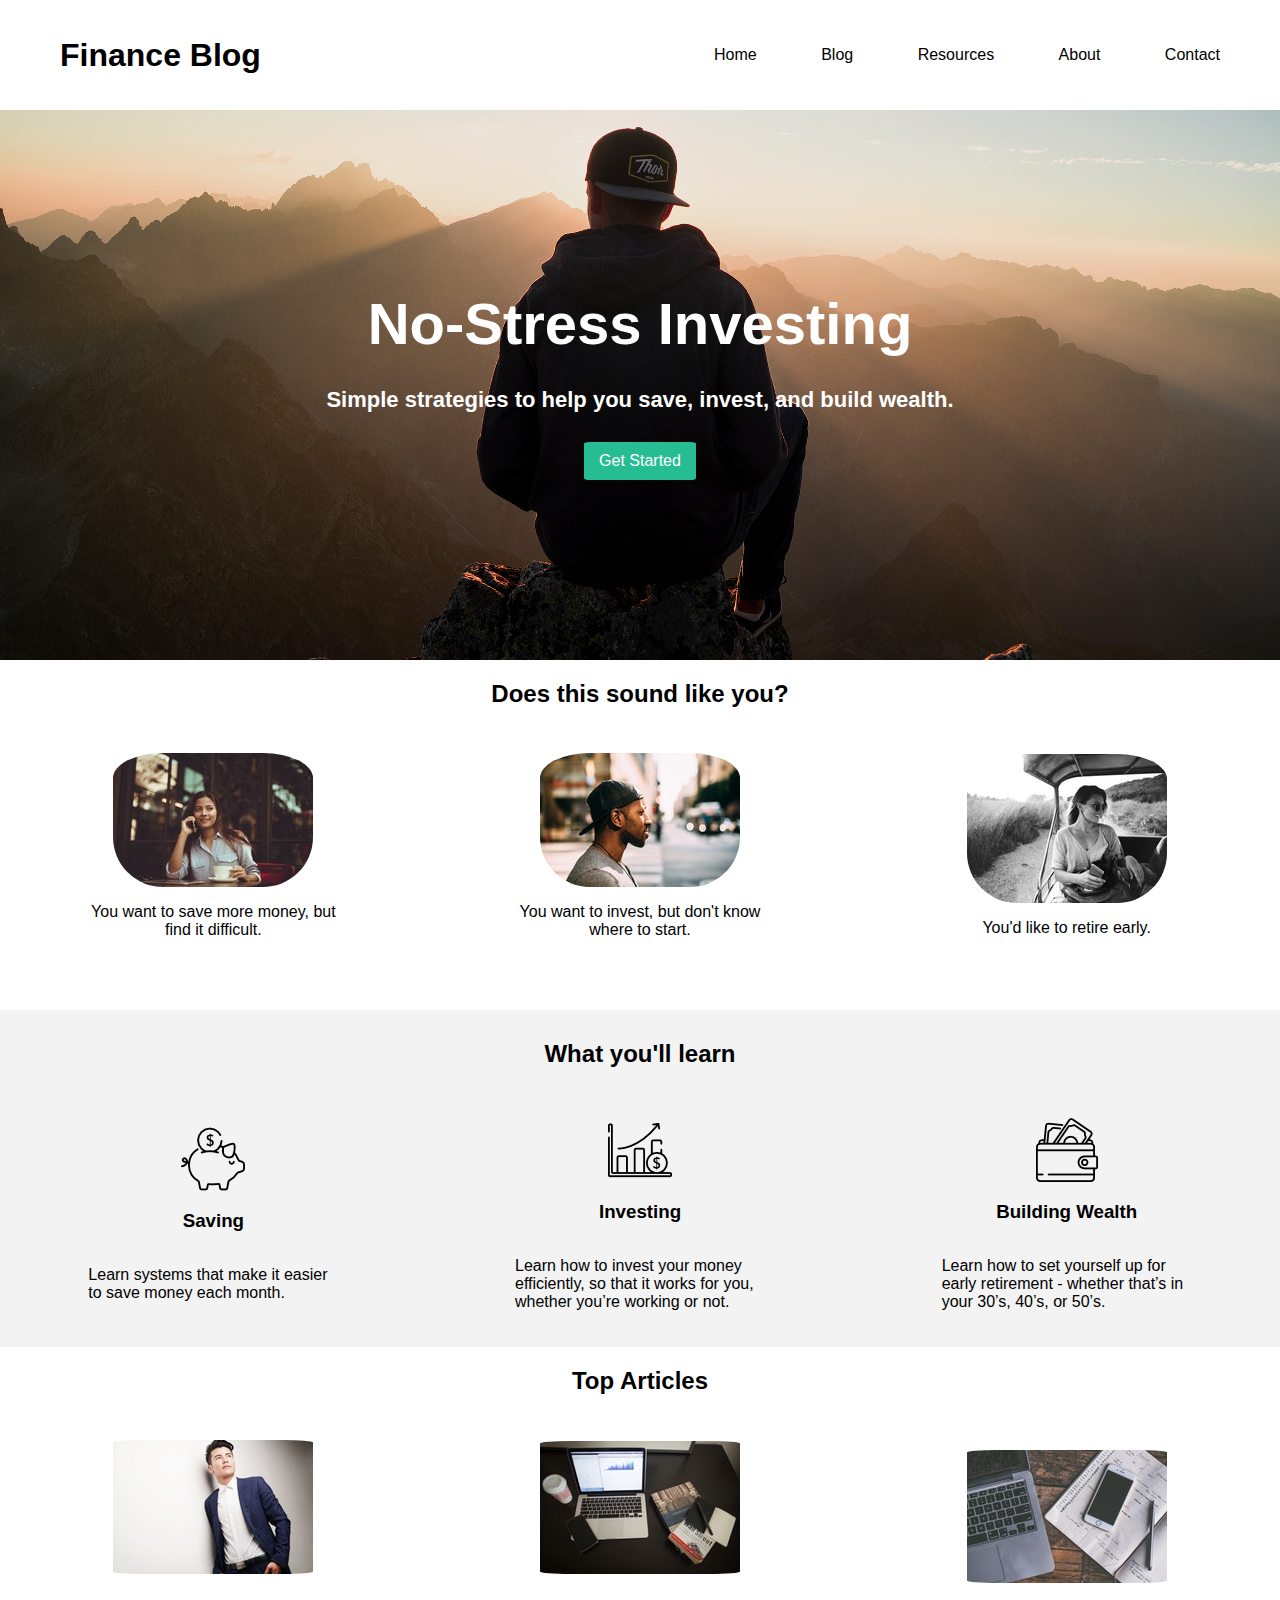
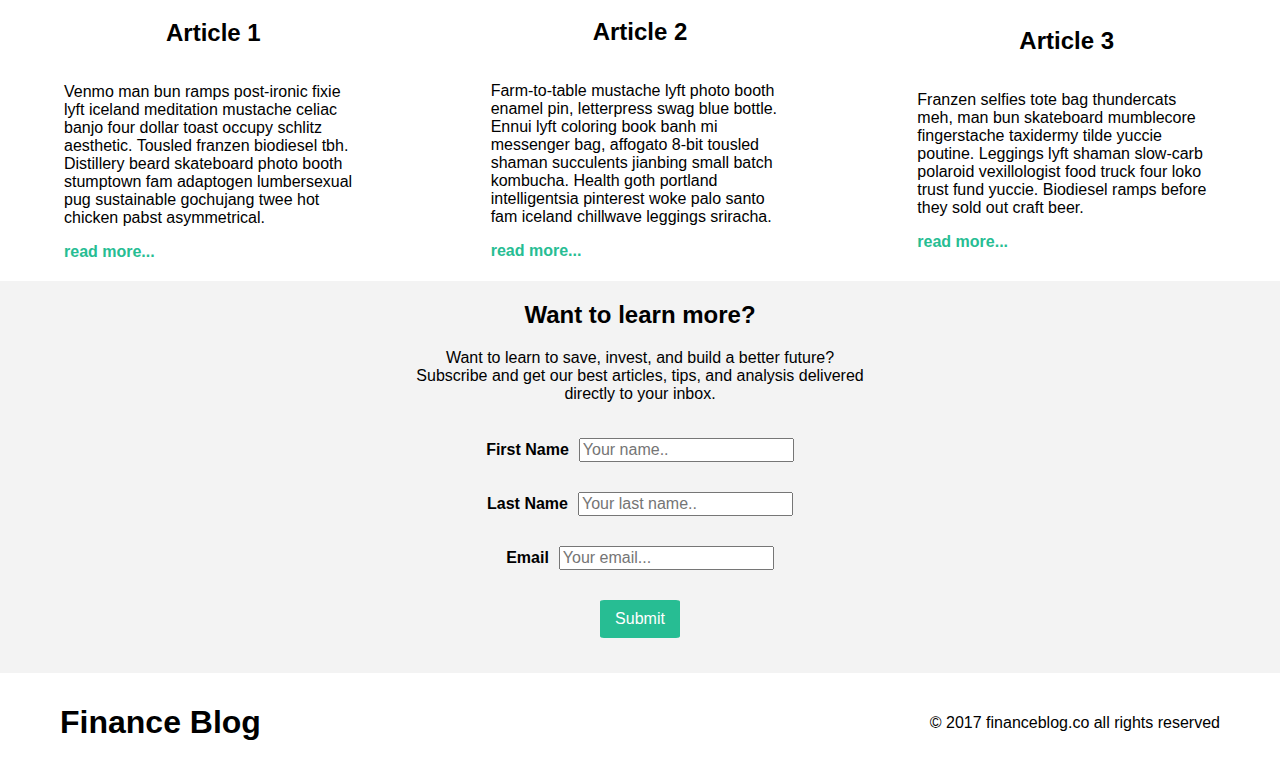
<file: index.html>
<!DOCTYPE html>
<html>
  <head>
    <meta charset="UTF-8">
    <title>Finance Blog</title>
  <link rel="stylesheet" type="text/css" href="normalize.css">
  <link rel="stylesheet" href="style.css" type="text/css">
  <script src="https://ajax.googleapis.com/ajax/libs/jquery/1.7.2/jquery.min.js" type="text/javascript"></script>
  <script src="script.js" type="text/javascript"></script>
  </head>
  <div id="index_container">
  <body>
  	<header>
  		<h1 id="header_logo">Finance Blog</h1>
      <div class="menu">Menu</div>
    <nav>
   		<ul>
        <li><a href="index.html">Home</a></li>
        <li><a href="blog.html">Blog</a></li>
        <li><a href="#">Resources</a></li>
        <li><a href="#">About</a></li>
        <li><a href="#">Contact</a></li>
   		</ul>
    </nav>
  	</header>
  	<section id="index_main_banner">
  		<h2 id="tagline">No-Stress Investing</h2>
      <h4>Simple strategies to help you save, invest, and build wealth.</h4>
  		<button type="button">Get Started</button>
  	</section>
  	<section id="index_does_this_sound_like_you">
  		<h2>Does this sound like you?</h2>
        <div class="index_does_this_sound_like_you_blocks">
        <div>
           <img src="images/woman_coffee.jpeg" alt="woman_drinking_coffee"> 
           <p>You want to save more money, but find it difficult.</p>
        </div>
         <div>
           <img src="images/guy_backwards_hat.jpeg" alt="guy_backwards_hat">
           <p>You want to invest, but don't know where to start.</p>
        </div>
         <div>
           <img src="images/woman_safari.jpeg" alt="woman_on_safari"> 
           <p>You'd like to retire early.</p>
        </div>
      </div>
  	</section>
  	<section id="index_what_youll_learn">
  		  <h2>What you'll learn</h2>
        <div id="content_div">
          <div>
            <img src="icons/piggy-bank.png" alt="piggy-bank">
              <h3>Saving</h3>
              <p>Learn systems that make it easier to save money each month.</p>
          </div>
           <div>
            <img src="icons/profits.png" alt="profits-chart">
              <h3>Investing</h3>
              <p>Learn how to invest your money efficiently, so that it works for you, whether you’re working or not.</p>
          </div>
           <div>
            <img src="icons/money.png" alt="wallet-with-money">  
              <h3>Building Wealth</h3>  
              <p>Learn how to set yourself up for early retirement - whether that’s in your 30’s, 40’s, or 50’s.</p>
          </div>
        </div>
    </section>
  	<section id="index_top_articles">
      <div id="top_article_header">
  		<h2>Top Articles</h2>
      </div>
      <div id="top_article_container">
      <div class="top_article">
        <img src="images/man_suit.jpeg">
        <h2>Article 1</h2>
        <p>Venmo man bun ramps post-ironic fixie lyft iceland meditation mustache celiac banjo four dollar toast occupy schlitz aesthetic. Tousled franzen biodiesel tbh. Distillery beard skateboard photo booth stumptown fam adaptogen lumbersexual pug sustainable gochujang twee hot chicken pabst asymmetrical. </p>
        <a href="#">read more...</a>
      </div>
      <div class="top_article">
        <img src="images/computer_books.jpeg">
        <h2>Article 2</h2>
        <p>Farm-to-table mustache lyft photo booth enamel pin, letterpress swag blue bottle. Ennui lyft coloring book banh mi messenger bag, affogato 8-bit tousled shaman succulents jianbing small batch kombucha. Health goth portland intelligentsia pinterest woke palo santo fam iceland chillwave leggings sriracha. </p>
        <a href="#">read more...</a>
      </div>
      <div class="top_article">
        <img src="images/computer_notebook.jpeg">
        <h2>Article 3</h2>
        <p>Franzen selfies tote bag thundercats meh, man bun skateboard mumblecore fingerstache taxidermy tilde yuccie poutine. Leggings lyft shaman slow-carb polaroid vexillologist food truck four loko trust fund yuccie. Biodiesel ramps before they sold out craft beer.</p>
        <a href="#">read more...</a>
      </div>
      </div>
  	</section>
  	<section id="subscribe">
  		<h2>Want to learn more?</h2>
  		<p>Want to learn to save, invest, and build a better future?  Subscribe and get our best articles, tips, and analysis delivered directly to your  inbox.</p> 
    
    <div class="email_form">
      <form action="/action_page.php">
      <div>
      <label for="fname">First Name</label>
      <input type="text" id="fname" name="firstname" placeholder="Your name..">
      </div>
      <div>
      <label for="lname">Last Name</label>
      <input type="text" id="lname" name="lastname" placeholder="Your last name..">
      </div>
      <div>
      <label for="email">Email</label>
      <input type="email" id="email" name="email" placeholder="Your email...">
      </div>
      <div>
    <button type="submit" value="Submit">Submit</button>
      </div>
      </form>
    </div>

  </section>
  <footer id="index_footer">
    <h1>Finance Blog</h1>
    <p>© 2017 financeblog.co all rights reserved</p>
  </footer>
  </body>
  </div>
</html>
</file>
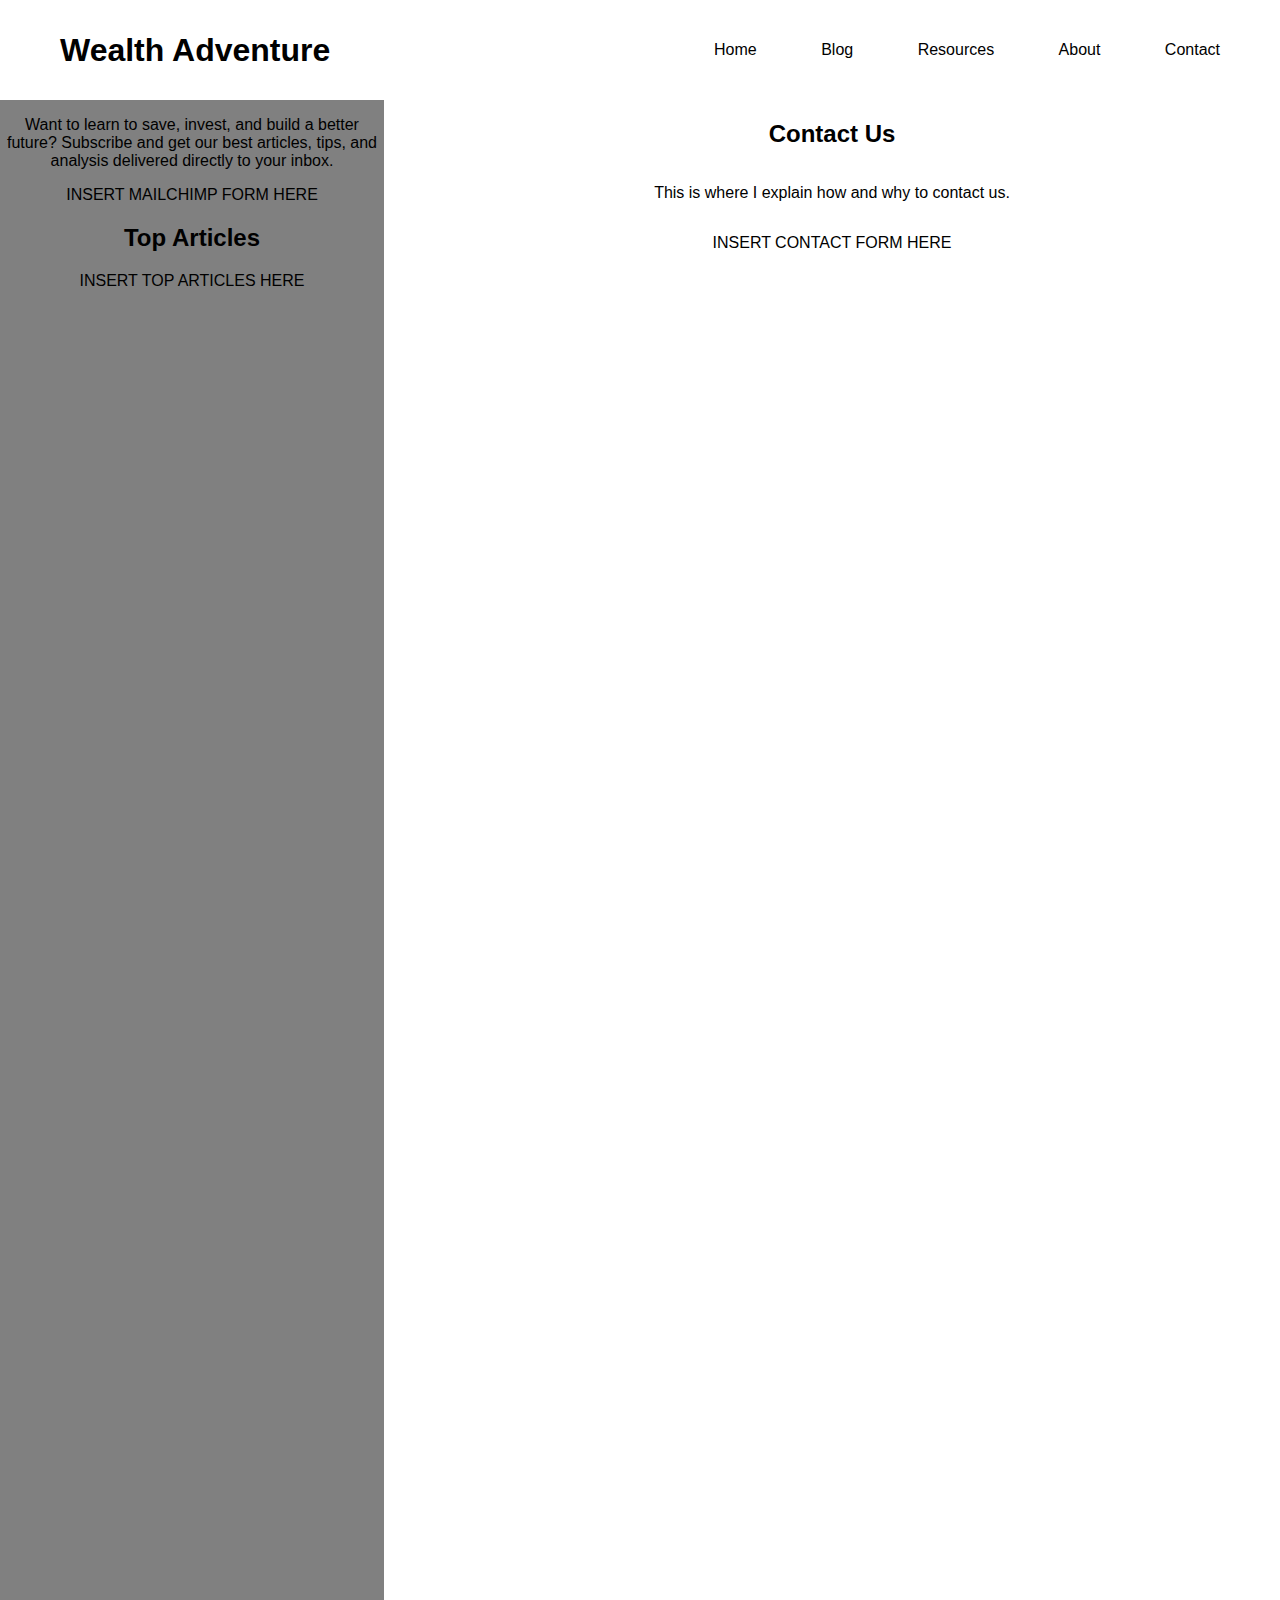
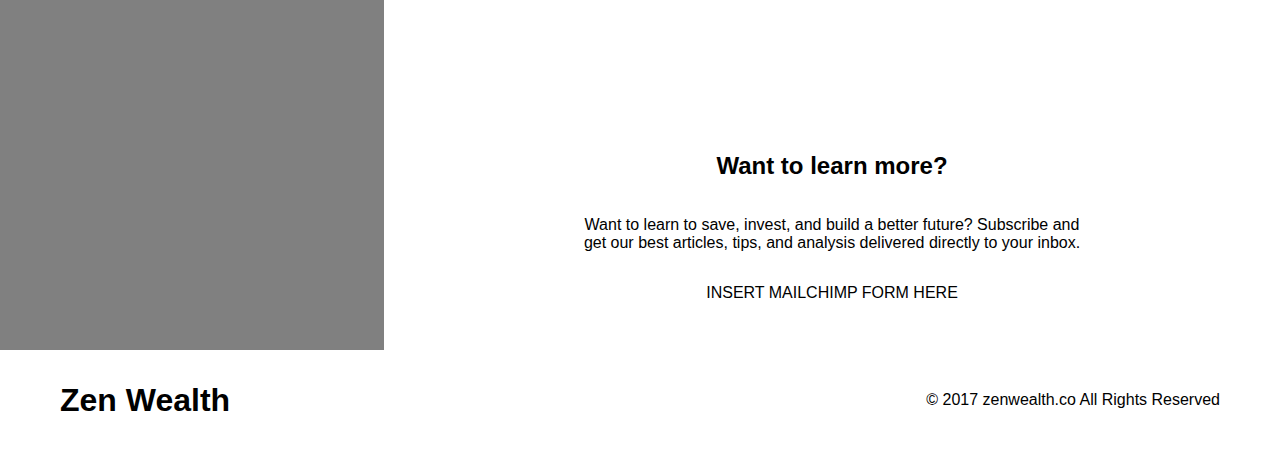
<file: contact.html>
<!DOCTYPE html>
<html>
  <head>
    <meta charset="UTF-8">
    <title>Zen Wealth</title>
  <link rel="stylesheet" type="text/css" href="normalize.css">
  <link rel="stylesheet" href="style.css" type="text/css">
  <script src="//ajax.googleapis.com/ajax/libs/jquery/1.7.2/jquery.min.js" type="text/javascript"></script>
  <script src="script.js" type="text/javascript"></script>
  </head>
  <div id="contact_container">
  <body>
  <header>
      <h1 id="header_logo">Wealth Adventure</h1>
       <nav>
        <ul>
          <li><a href="#">Home</a></li>
          <li><a href="#">Blog</a></li>
          <li><a href="#">Resources</a></li>
          <li><a href="#">About</a></li>
          <li><a href="#">Contact</a></li>
        </ul>
       </nav>
  </header>
  <aside id="contact_optin_sidebar">
      <div id="optin">
        <p>Want to learn to save, invest, and build a better future?  Subscribe and get our best articles, tips, and analysis delivered directly to your  inbox.</p>
        <p>INSERT MAILCHIMP FORM HERE</p>
      </div>
      <div id="top_articles">
        <h2>Top Articles</h2>
        <p>INSERT TOP ARTICLES HERE</p>
      </div>
    </aside>
  <section id="contact_content">
    <h2>Contact Us</h2>
    <p>This is where I explain how and why to contact us.</p>
    <p>INSERT CONTACT FORM HERE</p>
  </section>
 <section id="contact_subscribe">
      <h2>Want to learn more?</h2>
      <p>Want to learn to save, invest, and build a better future?  Subscribe and get our best articles, tips, and analysis delivered directly to your  inbox.</p>
      <p>INSERT MAILCHIMP FORM HERE</p>
    </section>
<footer id="contact_footer">
    <h1>Zen Wealth</h1>
    <p>© 2017 zenwealth.co All Rights Reserved</p>
</footer>
  </body>
</div>
</html>
</file>
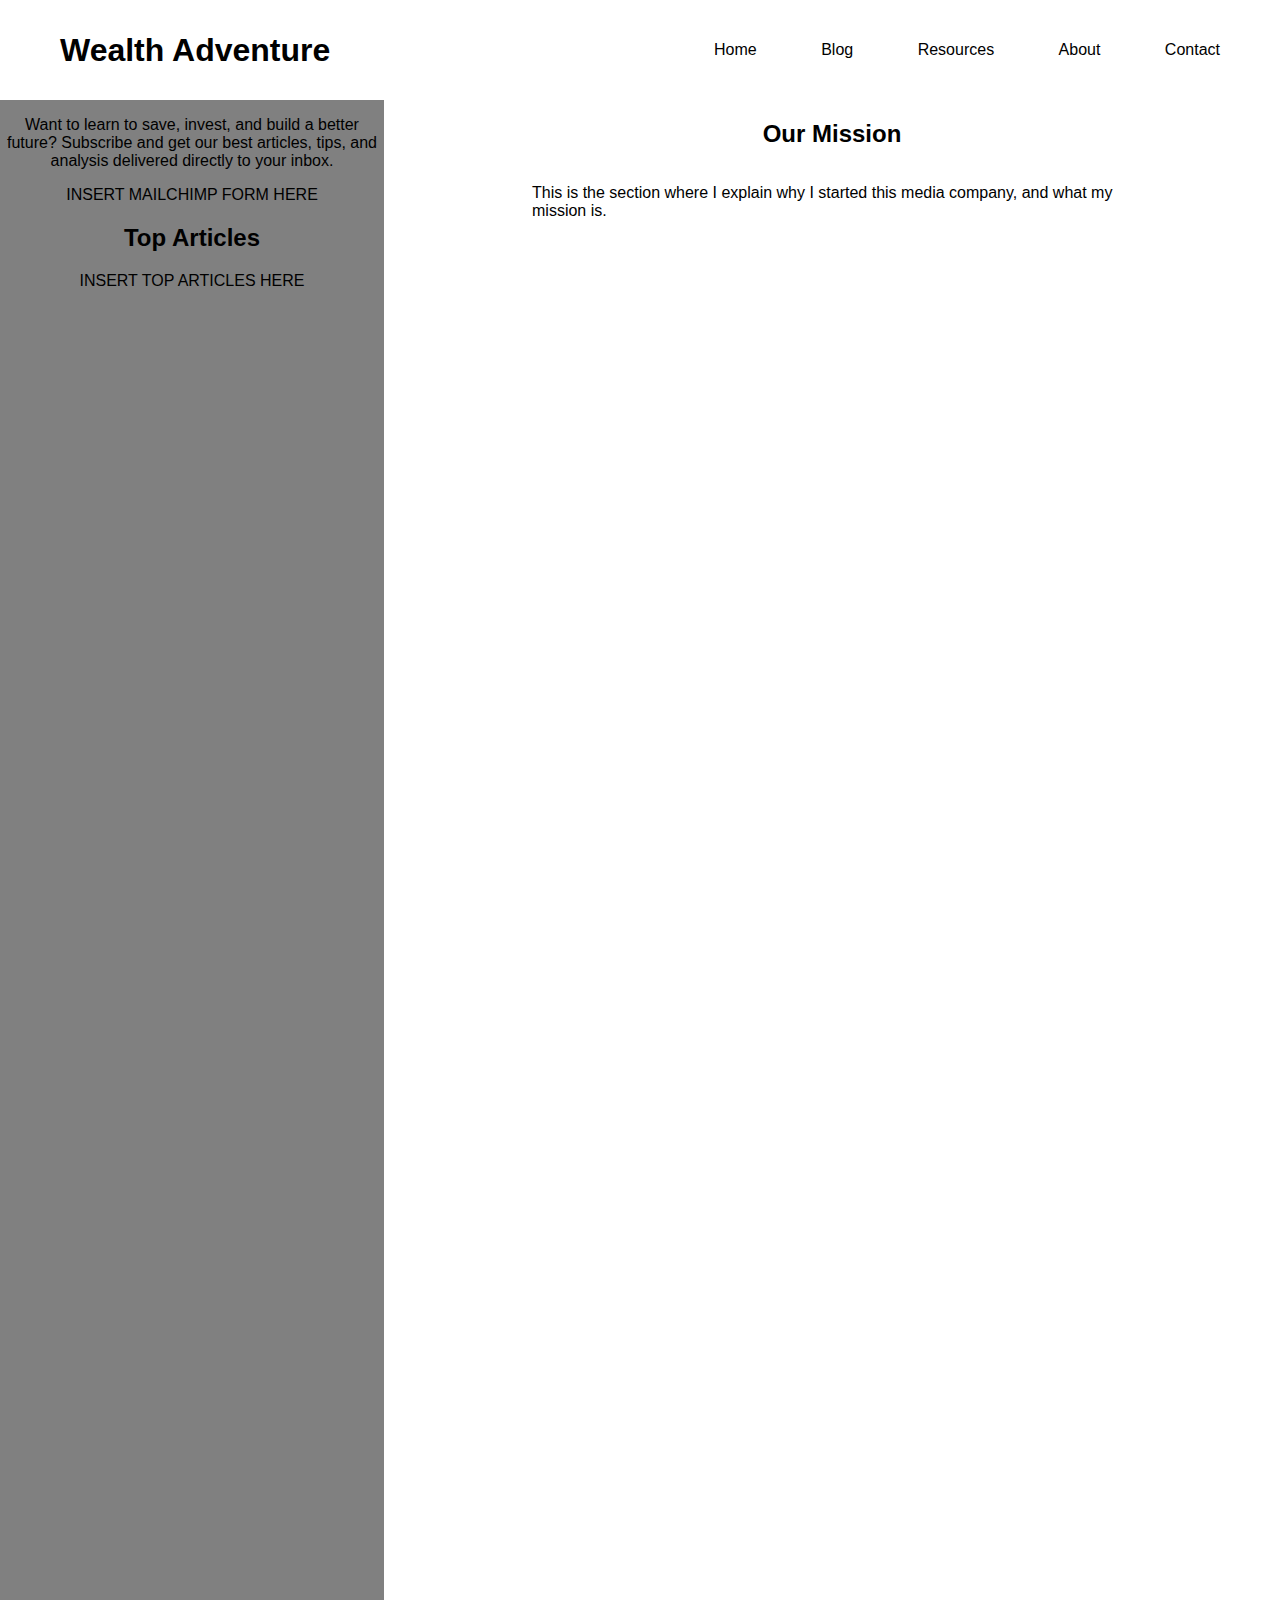
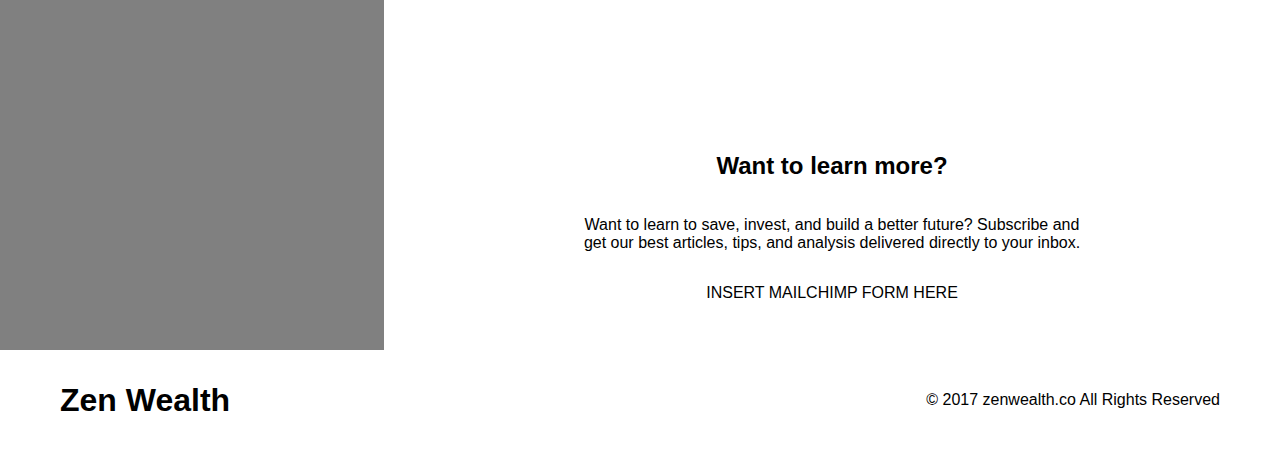
<file: mission.html>
<!DOCTYPE html>
<html>
  <head>
    <meta charset="UTF-8">
    <title>Zen Wealth</title>
  <link rel="stylesheet" type="text/css" href="normalize.css">
  <link rel="stylesheet" href="style.css" type="text/css">
  <script src="//ajax.googleapis.com/ajax/libs/jquery/1.7.2/jquery.min.js" type="text/javascript"></script>
  <script src="script.js" type="text/javascript"></script>
  </head>
  <div id="mission_container">
  <body>
  <header>
  		<h1 id="header_logo">Wealth Adventure</h1>
 		   <nav>
        <ul>
          <li><a href="#">Home</a></li>
          <li><a href="#">Blog</a></li>
          <li><a href="#">Resources</a></li>
          <li><a href="#">About</a></li>
          <li><a href="#">Contact</a></li>
        </ul>
       </nav>
 	</header>
  <aside id="mission_optin_sidebar">
      <div id="optin">
        <p>Want to learn to save, invest, and build a better future?  Subscribe and get our best articles, tips, and analysis delivered directly to your  inbox.</p>
        <p>INSERT MAILCHIMP FORM HERE</p>
      </div>
      <div id="top_articles">
        <h2>Top Articles</h2>
        <p>INSERT TOP ARTICLES HERE</p>
      </div>
    </aside>
  <section id="mission_content">
    <h2>Our Mission</h2>
    <p>This is the section where I explain why I started this media company, and what my mission is.</p>
  </section>
 <section id="mission_subscribe">
      <h2>Want to learn more?</h2>
      <p>Want to learn to save, invest, and build a better future?  Subscribe and get our best articles, tips, and analysis delivered directly to your  inbox.</p>
      <p>INSERT MAILCHIMP FORM HERE</p>
    </section>
<footer id="mission_footer">
    <h1>Zen Wealth</h1>
    <p>© 2017 zenwealth.co All Rights Reserved</p>
</footer>
  </body>
</div>
</html>
</file>
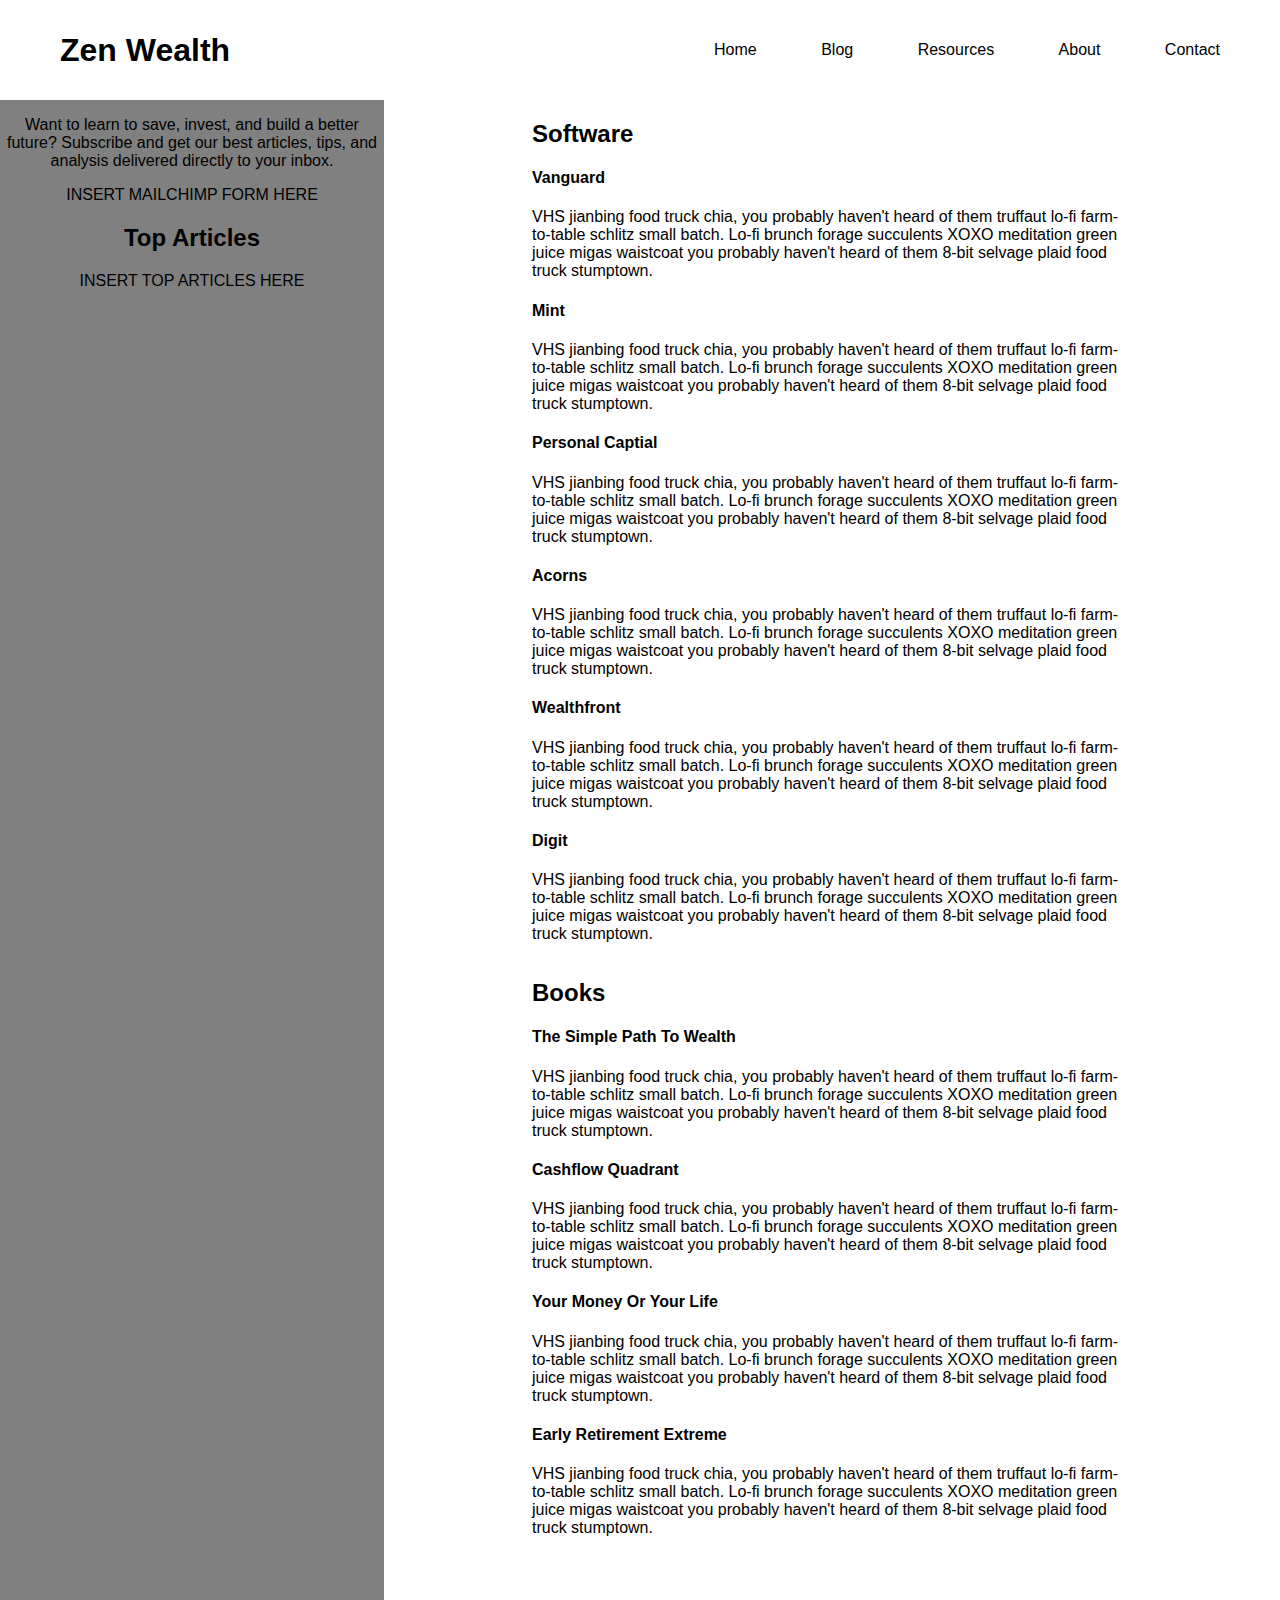
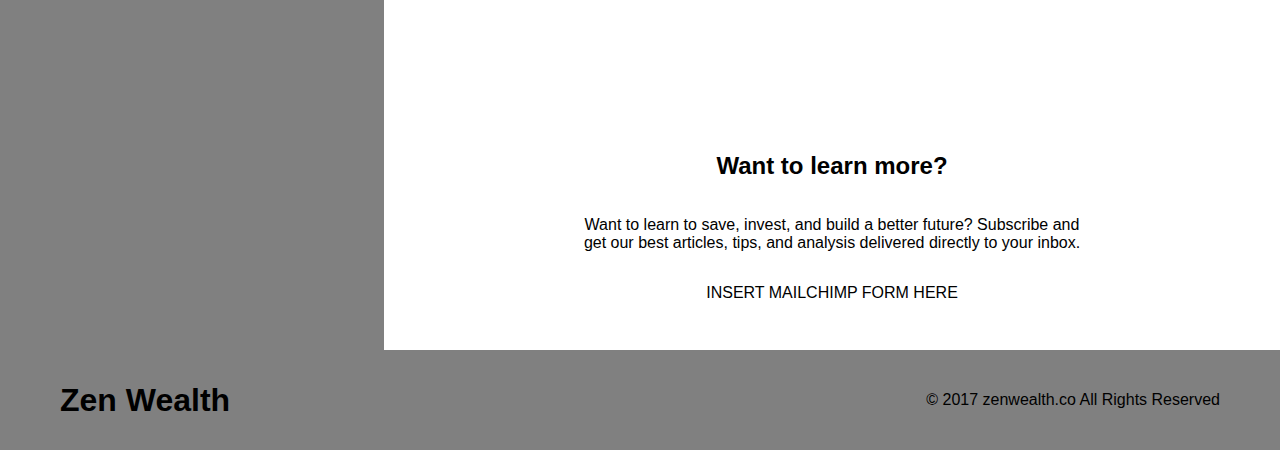
<file: resources.html>
<!DOCTYPE html>
<html>
  <head>
    <meta charset="UTF-8">
    <title>Zen Wealth</title>
  <link rel="stylesheet" type="text/css" href="normalize.css">
  <link rel="stylesheet" href="style.css" type="text/css">
  <script src="//ajax.googleapis.com/ajax/libs/jquery/1.7.2/jquery.min.js" type="text/javascript"></script>
  <script src="script.js" type="text/javascript"></script>
  </head>
  <body>
  <div id="resources_container">
  <header>
      <h1 id="header_logo">Zen Wealth</h1>
    <nav>
    <ul>
      <li><a href="#">Home</a></li>
      <li><a href="#">Blog</a></li>
      <li><a href="#">Resources</a></li>
      <li><a href="#">About</a></li>
      <li><a href="#">Contact</a></li>
    </ul>
    </nav>
    </header>
    <aside id="resources_optin_sidebar">
      <div id="optin">
        <p>Want to learn to save, invest, and build a better future?  Subscribe and get our best articles, tips, and analysis delivered directly to your  inbox.</p>
        <p>INSERT MAILCHIMP FORM HERE</p>
      </div>
      <div id="top_articles">
        <h2>Top Articles</h2>
        <p>INSERT TOP ARTICLES HERE</p>
      </div>
    </aside>
    <div id="resource_list">
    <section id="resources_software_list">
       <h2>Software</h2>
          <h4>Vanguard</h4>
          <p>VHS jianbing food truck chia, you probably haven't heard of them truffaut lo-fi farm-to-table schlitz small batch. Lo-fi brunch forage succulents XOXO meditation green juice migas waistcoat you probably haven't heard of them 8-bit selvage plaid food truck stumptown. </p>
          <h4>Mint</h4>
          <p>VHS jianbing food truck chia, you probably haven't heard of them truffaut lo-fi farm-to-table schlitz small batch. Lo-fi brunch forage succulents XOXO meditation green juice migas waistcoat you probably haven't heard of them 8-bit selvage plaid food truck stumptown. </p>
          <h4>Personal Captial</h4>
          <p>VHS jianbing food truck chia, you probably haven't heard of them truffaut lo-fi farm-to-table schlitz small batch. Lo-fi brunch forage succulents XOXO meditation green juice migas waistcoat you probably haven't heard of them 8-bit selvage plaid food truck stumptown. </p>
          <h4>Acorns</h4>
          <p>VHS jianbing food truck chia, you probably haven't heard of them truffaut lo-fi farm-to-table schlitz small batch. Lo-fi brunch forage succulents XOXO meditation green juice migas waistcoat you probably haven't heard of them 8-bit selvage plaid food truck stumptown. </p>
          <h4>Wealthfront</h4>
          <p>VHS jianbing food truck chia, you probably haven't heard of them truffaut lo-fi farm-to-table schlitz small batch. Lo-fi brunch forage succulents XOXO meditation green juice migas waistcoat you probably haven't heard of them 8-bit selvage plaid food truck stumptown. </p>
          <h4>Digit</h4>
          <p>VHS jianbing food truck chia, you probably haven't heard of them truffaut lo-fi farm-to-table schlitz small batch. Lo-fi brunch forage succulents XOXO meditation green juice migas waistcoat you probably haven't heard of them 8-bit selvage plaid food truck stumptown. </p>
      </section>
      <section id="resources_book_list">
       <h2>Books</h2>
         <h4>The Simple Path To Wealth</h4>
         <p>VHS jianbing food truck chia, you probably haven't heard of them truffaut lo-fi farm-to-table schlitz small batch. Lo-fi brunch forage succulents XOXO meditation green juice migas waistcoat you probably haven't heard of them 8-bit selvage plaid food truck stumptown. </p>
          <h4>Cashflow Quadrant</h4>
         <p>VHS jianbing food truck chia, you probably haven't heard of them truffaut lo-fi farm-to-table schlitz small batch. Lo-fi brunch forage succulents XOXO meditation green juice migas waistcoat you probably haven't heard of them 8-bit selvage plaid food truck stumptown. </p>
          <h4>Your Money Or Your Life</h4>
         <p>VHS jianbing food truck chia, you probably haven't heard of them truffaut lo-fi farm-to-table schlitz small batch. Lo-fi brunch forage succulents XOXO meditation green juice migas waistcoat you probably haven't heard of them 8-bit selvage plaid food truck stumptown. </p>
          <h4>Early Retirement Extreme</h4>
         <p>VHS jianbing food truck chia, you probably haven't heard of them truffaut lo-fi farm-to-table schlitz small batch. Lo-fi brunch forage succulents XOXO meditation green juice migas waistcoat you probably haven't heard of them 8-bit selvage plaid food truck stumptown. </p>
    </section>
    </div>
    <section id="resources_subscribe">
      <h2>Want to learn more?</h2>
      <p>Want to learn to save, invest, and build a better future?  Subscribe and get our best articles, tips, and analysis delivered directly to your  inbox.</p>
      <p>INSERT MAILCHIMP FORM HERE</p>
    </section>
 <footer id="resources_footer">
    <h1>Zen Wealth</h1>
    <p>© 2017 zenwealth.co All Rights Reserved</p>
  </footer>
</div>
  </body>
</html>
</file>
<file: style.css>
/*HEADER*/

header {
	grid-area: a;
	background-color: white;
	display: flex;
	justify-content: flex-end;
	justify-content: space-between;
	align-items: center;
}

header ul {
	margin-right: 30px;
}

header li {
	display: inline-block;
	padding: 30px;
}

a {
	color: black;
	text-decoration: none;
}

a:hover {
color: #27bd93;
}

#header_logo {
	margin-left: 60px;
}

.menu {
  display: none;
}

/*INDEX*/

#index_container {
	display: grid;
	grid-template-columns: 100%;
	grid-template-rows: minmax(100px, auto) minmax(550px, auto) minmax(350px, auto) minmax(auto, auto) minmax(auto, auto) minmax(300px,auto) minmax(100px, auto);
	grid-template-areas: "a"
						 "b" 
						 "c"
						 "d"
						 "e"
						 "f"
						 "g";
}

#index_main_banner {
	grid-area: b;
}

#index_does_this_sound_like_you {
	grid-area: c;
	background-color: white;
}

#index_benefits {
	grid-area: d;
}

#index_top_articles {
	grid-area: e;
	background-color: gray;

}

#index_main_banner {
background-image: url("images/guy_on_mountain.jpeg");
background-position: center;
background-size: cover;
display: flex;
align-items: center;
justify-content: center;
flex-direction: column;
color: white;
position: relative;
z-index: 0;
}

#index_main_banner::after {
content:"";
position: absolute;
background-color: black;
top: 0;
bottom: 0;
left: 0;
right: 0;
z-index: -1;
opacity: .075;
}

#index_main_banner h2 {
font-size: 58px;
margin: 0;
}

#index_main_banner h4 {
font-size: 22px;
}

#index_main_banner button {
	background-color: #27bd93;
	border: none;
	color: white;
	font-size: 16px;
	border-radius: 5%;
	padding: 10px 15px;
}

/*DOES THIS SOUND LIKE YOU?*/

.index_does_this_sound_like_you_blocks {
display: flex;
justify-content: space-around;
align-items: center;
}

.index_does_this_sound_like_you_blocks div {
display: flex;
flex-direction: column;
justify-content: center;
align-items: center;
}

#index_does_this_sound_like_you img {
border-radius: 50px;
padding-top: 25px;
}

#index_does_this_sound_like_you h2 {
text-align: center;
}

#index_does_this_sound_like_you p {
width: 250px;
text-align: center;
}

/*WHAT YOU"LL LEARN*/

#index_what_youll_learn {
display: flex;
flex-direction: column;
background-color: #f3f3f3;
}

#index_what_youll_learn #content_div {
display: flex;
flex-direction: row;
}

#index_what_youll_learn #content_div div {
display: flex;
flex-direction: column;
flex: 1;
justify-content: center;
align-items: center;
}

#index_what_youll_learn h2 {
text-align: center;
padding-top: 10px;
}


#index_what_youll_learn img {
padding-top: 30px;
}

#index_what_youll_learn p {
width: 250px;
padding-bottom: 20px;
}

/*INDEX TOP ARTICLES*/

#index_top_articles {
display: flex;
flex-direction: column;
background-color: white;
}

#top_article_container {
display: flex;
flex-direction: row;
flex: 1; 
}

.top_article {
display: flex;
flex-direction: column;
align-items: center;
justify-content: center;
flex: 1; 
padding-bottom: 20px;
}

.top_article p {
	width: 70%;
}

.top_article a {
	color: #27bd93;
	font-weight: bolder;
	display: inline-block;
	width: 70%;
}


#index_top_articles h2 {
display: flex;
justify-content: center;
}

#index_top_articles ul {
display: flex;
justify-content: space-around;
align-items: center
} 

#index_top_articles li {
list-style-type: none;
display: flex;
}

#index_top_articles img {
padding: 25px 0px;
border-radius: 15%;
}

.top_article a:hover {
color: black;
}

/*INDEX SUBSCRIBE*/

#subscribe {
grid-area: f;
display: flex;
justify-content: center;
align-items: center;
flex-direction: column;
background-color: #f3f3f3;
}

#subscribe p {
width: 450px;
text-align: center;
}

#index_footer {
grid-area: g;
background-color: white;
}

.email_form {
	padding: 20px 0px;
}

.email_form div {
display: flex;
justify-content: center;
align-items: center;
padding: 15px 0px;
}

.email_form label {
padding-right: 10px;
font-weight: bold;
}

.email_form button {
	background-color: #27bd93;
	border: none;
	color: white;
	font-size: 16px;
	border-radius: 5%;
	padding: 10px 15px;
}

#subscribe p {
margin: 0;
}

/*BLOG*/


#blog_container {
	display: grid;
	grid-template-columns: 30% 70%;
	grid-template-rows: minmax(100px,auto) minmax(auto, auto) minmax(250px,auto) minmax(auto,100px);
	grid-template-areas: "a a"
						 "b c" 
						 "b d"
						 "e e";										    
}

#blog_optin_sidebar {
	grid-area: b;
	text-align: center;
}

#blog_articles {
	grid-area: c;
}

#blog_article_container {
	display: flex;
	align-items: center;
	flex-direction: column;
}

#blog_articles h2 {
padding-bottom: 25px;
}

article a:hover {
color: black;
}

#blog_optin_sidebar {
	padding-top: 15px;
}

#blog_top_articles {
padding-top: 30px;
}

.sidebar_top_article img {
	max-height:150px; 
	width: 300px;
}

article {
	width: 600px;
	padding-bottom: 50px;
}

article a {
	color: #27bd93;
	font-weight: bolder;
}

#blog_articles img {
max-width: 600px;
}

#blog_subscribe {
	grid-area: d;
	display: flex;
	justify-content: center;
	align-items: center;
	flex-direction: column;
}

#blog_subscribe h2 {
	margin: 0;
}

#blog_subscribe p {
width: 500px;
text-align: center;
}

#blog_footer {
	grid-area: e;
}


/*RESOURCES*/

#resources_container {
	display: grid;
	grid-template-columns: 30% 70%;
	grid-template-rows: 100px 1600px 250px 100px;
	grid-template-areas: "a a"
						 "b c" 
						 "b d"
						 "e e";										    
}

#resources_optin_sidebar {
	grid-area: b;
	background-color: gray;
	text-align: center;
}

#resource_list {
	display: flex;
	align-items: center;
	flex-direction: column;
}

#resource_list p {
	width: 600px;
}

#resources_footer {
	grid-area: e;
	background-color: gray;
}

#resources_subscribe {
	grid-area: d;
	display: flex;
	justify-content: center;
	align-items: center;
	flex-direction: column;
}

#resources_subscribe p {
	width: 500px;
	text-align: center;
}

/*MISSION CSS*/
#mission_container {
	display: grid;
	grid-template-columns: 30% 70%;
	grid-template-rows: 100px 1600px 250px 100px;
	grid-template-areas: "a a"
						 "b c" 
						 "b d"
						 "e e";										    
}

#mission_optin_sidebar {
	grid-area: b;
	background-color: gray;
	text-align: center;
}

#mission_content {
	grid-area: c;
	display: flex;
	align-items: center;
	flex-direction: column;
}

#mission_content p {
	width: 600px;
}

#mission_subscribe {
	grid-area: d;
	display: flex;
	justify-content: center;
	align-items: center;
	flex-direction: column;
}

#mission_subscribe p {
width: 500px;
text-align: center;
}

#mission_footer {
	grid-area: e;
}

#mission_footer {
	grid-area: e;
}


/*CONTACT CSS*/
#contact_container {
	display: grid;
	grid-template-columns: 30% 70%;
	grid-template-rows: 100px 1600px 250px 100px;
	grid-template-areas: "a a"
						 "b c" 
						 "b d"
						 "e e";										    
}

#contact_optin_sidebar {
	grid-area: b;
	background-color: gray;
	text-align: center;
}

#contact_content {
	grid-area: c;
	display: flex;
	align-items: center;
	flex-direction: column;
}

/*#contact_content p {
	width: 600px;
}*/

#contact_subscribe {
	grid-area: d;
	display: flex;
	justify-content: center;
	align-items: center;
	flex-direction: column;
}

#contact_subscribe p {
width: 500px;
text-align: center;
}

#contact_footer {
	grid-area: e;
}

#contact_footer {
	grid-area: e;
}

/* FOOTER CSS */

footer {
	display: flex;
	align-items: center;
	justify-content: space-between;
	background-color: white;
}

footer h1 {
	padding-left: 60px;
}

footer p {
	padding-right: 60px;
}


/*INDEX MOBILE CSS*/


@media screen and (max-width:780px) {

.index_does_this_sound_like_you_blocks {
	display: flex;
	flex-direction: column;
}

#index_what_youll_learn #content_div {
	display: flex;
	flex-direction: column;
}

#index_top_articles #top_article_container {
	display: flex;
	flex-direction: column;
}

header {
	display: flex;
	flex-direction: column;
}

header nav {
	height: 0;
	overflow: hidden;
	transition: 1s;
	text-align: center;
}

header nav.open {
height: 425px;
}

h2 {
text-align: center;
}

nav li {
display: flex;
flex-direction: column;
}

#header_logo {
margin-left: 0;
}

#index_footer {
display: flex;
flex-direction: column;
}

#index_footer p {
padding-right: 0;
}

#index_footer h1 {
padding-left: 0;
}

.menu {
display: block;
padding-bottom: 25px;
}

#index_main_banner h4 {
text-align: center;
}

#index_what_youll_learn p {
text-align: center;
}

#subscribe p {
width: 75%;
text-align: center;
}

.email_form form {
display: flex;
flex-direction: column;
}
.email_form div {
display: flex;
flex-direction: column;
}

.email_form input {
margin-bottom: 5px;
width: 250px;
}

.email_form label {
font-weight: bold;
padding-bottom: 7.5px;
text-align: center;
} 

#subscribe {
	padding-top: 10px;
}

#index_top_articles {
	padding: 15px 0px; 
}

#index_does_this_sound_like_you {
	padding: 15px 0px; 
}

/*BLOG MOBILE CSS*/

#blog_container {
	display: grid;
	grid-template-columns: 100%;
	grid-template-rows: minmax(100px,auto) minmax(auto,auto) minmax(100px,auto) minmax(100px,auto) minmax(100px,auto);
	grid-template-areas: "a"
						 "b"
						 "c"
						 "d"
						 "e";									    
}

header {
	grid-area: a;
}

#blog_articles {
	grid-area: b;
}

#blog_optin_sidebar {
	grid-area: c;
	padding-top: 0;
}

#blog_subscribe {
	grid-area: d;
}

#blog_footer {
	grid-area: e;
}

#optin {
	display: none;
}

#blog_articles {
	display: flex;
	flex-direction: column;
	justify-content: center;
	align-items: center;
}

article {
	width: 75%;
}

#blog_articles img {
	max-width: 100%;
}

#blog_footer {
display: flex;
flex-direction: column;
}

#blog_footer p {
padding-right: 0;
}

#blog_footer h1 {
padding-left: 0;
}

#blog_subscribe p {
width: 75%;
text-align: center;
}

#blog_top_articles {
padding-top: 0;
}

#blog_top_articles h2 {
margin: 0;
}

#blog_subscribe {
padding-top: 25px;
}


}
</file>
